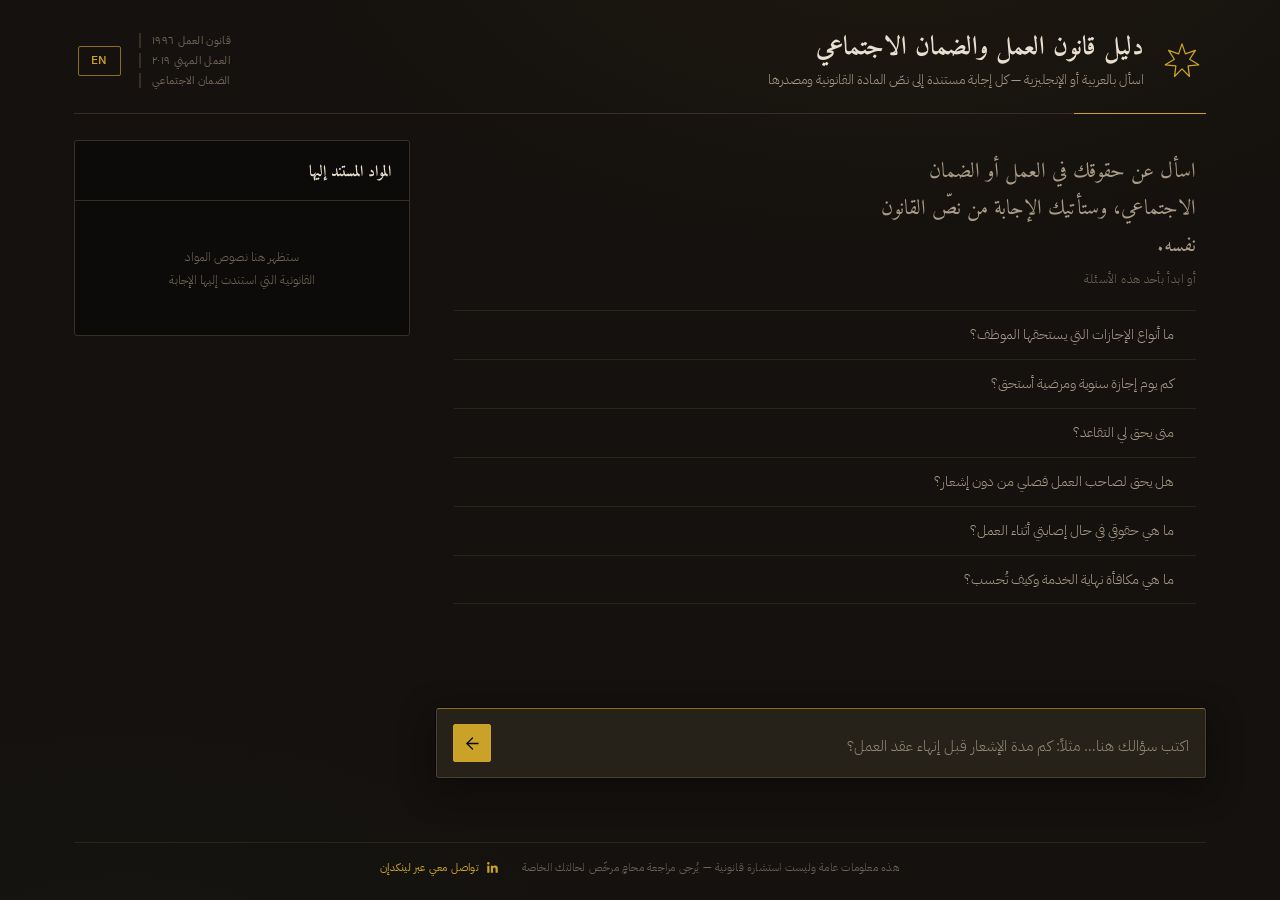
<file: frontend/index.html>
<!doctype html>
<html lang="ar" dir="rtl">
<head>
  <meta charset="utf-8" />
  <!-- viewport-fit=cover lets the safe-area-inset-* env() vars in style.css report
       real values on notched/home-indicator phones instead of 0, which is what the
       sticky composer dock needs to clear the home indicator. -->
  <meta name="viewport" content="width=device-width, initial-scale=1, viewport-fit=cover" />
  <title data-i18n="pageTitle">دليل قانون العمل والضمان الاجتماعي الأردني</title>
  <link rel="preconnect" href="https://fonts.googleapis.com" />
  <link rel="preconnect" href="https://fonts.gstatic.com" crossorigin />
  <link href="https://fonts.googleapis.com/css2?family=Amiri:wght@400;700&family=IBM+Plex+Sans+Arabic:wght@300;400;500;600&display=swap" rel="stylesheet" />
  <!-- ?v= is a cache buster. Without it the browser keeps serving the css/js it
       already has and a deploy looks like it silently did nothing. Bump on change. -->
  <link rel="stylesheet" href="style.css?v=18" />
</head>
<body>
  <div class="shell">

    <header class="masthead">
      <svg class="seal" viewBox="0 0 28 28" aria-hidden="true">
        <polygon points="14,2 16.39,9.04 23.38,6.52 19.36,12.78 25.70,16.67 18.30,17.43 19.21,24.81 14,19.5 8.79,24.81 9.70,17.43 2.30,16.67 8.64,12.78 4.62,6.52 11.61,9.04" />
      </svg>
      <div class="masthead-text">
        <h1 data-i18n="h1">دليل قانون العمل والضمان الاجتماعي</h1>
        <p class="tagline" data-i18n="tagline">اسأل بالعربية أو الإنجليزية — كل إجابة مستندة إلى نصّ المادة القانونية ومصدرها</p>
      </div>
      <div class="masthead-laws">
        <span data-i18n="lawLabor96">قانون العمل ١٩٩٦</span>
        <span data-i18n="lawProf19">العمل المهني ٢٠١٩</span>
        <span data-i18n="lawSsl">الضمان الاجتماعي</span>
      </div>
      <button type="button" id="lang-toggle" class="lang-toggle" aria-label="Switch to English" title="Switch to English">EN</button>
    </header>

    <div class="workspace">

      <section class="conversation">
        <div class="thread" id="thread" aria-live="polite"></div>

        <!-- Suggestions and the composer share one sticky dock so the chips always sit
             directly on the question bar, visible without scrolling. -->
        <div class="composer-dock">
        <div class="suggestions-dock" id="suggestions-dock" hidden></div>

        <form class="composer" id="composer">
          <button type="button" id="reset-btn" data-i18n-aria="resetLabel" data-i18n-title="resetTitle" aria-label="محادثة جديدة" title="بدء محادثة جديدة">
            <svg viewBox="0 0 24 24" width="15" height="15" fill="none" stroke="currentColor" stroke-width="1.7" stroke-linecap="round" stroke-linejoin="round">
              <polyline points="23 4 23 10 17 10"></polyline>
              <polyline points="1 20 1 14 7 14"></polyline>
              <path d="M3.51 9a9 9 0 0 1 14.85-3.36L23 10M1 14l4.64 4.36A9 9 0 0 0 20.49 15"></path>
            </svg>
            <span class="reset-label" data-i18n="resetLabel">محادثة جديدة</span>
          </button>
          <textarea
            id="question-input"
            data-i18n-placeholder="placeholder"
            placeholder="اكتب سؤالك هنا… مثلاً: كم مدة الإشعار قبل إنهاء عقد العمل؟"
            rows="1"
            required
          ></textarea>
          <button type="submit" id="send-btn" data-i18n-aria="sendAria" aria-label="إرسال">
            <svg viewBox="0 0 24 24" width="19" height="19" fill="none" stroke="currentColor" stroke-width="1.6" stroke-linecap="round" stroke-linejoin="round">
              <line x1="19" y1="12" x2="5" y2="12"></line>
              <polyline points="12 5 5 12 12 19"></polyline>
            </svg>
          </button>
        </form>
        </div>
      </section>

      <aside class="sources-rail" id="sources-rail">
        <header class="rail-head">
          <h2 data-i18n="railHead">المواد المستند إليها</h2>
          <span class="rail-count" id="rail-count"></span>
        </header>
        <div class="rail-body" id="rail-body"></div>
      </aside>

    </div>

    <footer class="site-footer">
      <p class="disclaimer" data-i18n="disclaimer">
        هذه معلومات عامة وليست استشارة قانونية — يُرجى مراجعة محامٍ مرخّص لحالتك الخاصة
      </p>
      <a
        class="contact-link"
        href="https://www.linkedin.com/in/muhannad-alsaleh-077047180/"
        target="_blank"
        rel="noopener noreferrer"
        data-i18n-aria="contactAria"
        aria-label="تواصل معي عبر لينكدإن"
      >
        <svg viewBox="0 0 24 24" width="15" height="15" fill="currentColor" aria-hidden="true">
          <path d="M20.45 20.45h-3.55v-5.57c0-1.33-.02-3.04-1.85-3.04-1.85 0-2.14 1.45-2.14 2.94v5.67H9.36V9h3.41v1.56h.05c.47-.9 1.63-1.85 3.36-1.85 3.6 0 4.27 2.37 4.27 5.45v6.29zM5.34 7.43a2.06 2.06 0 1 1 0-4.12 2.06 2.06 0 0 1 0 4.12zM7.12 20.45H3.56V9h3.56v11.45z"/>
        </svg>
        <span data-i18n="contactLabel">تواصل معي عبر لينكدإن</span>
      </a>
    </footer>

  </div>

  <script src="markdown.js?v=18"></script>
  <script src="app.js?v=18"></script>
</body>
</html>
</file>
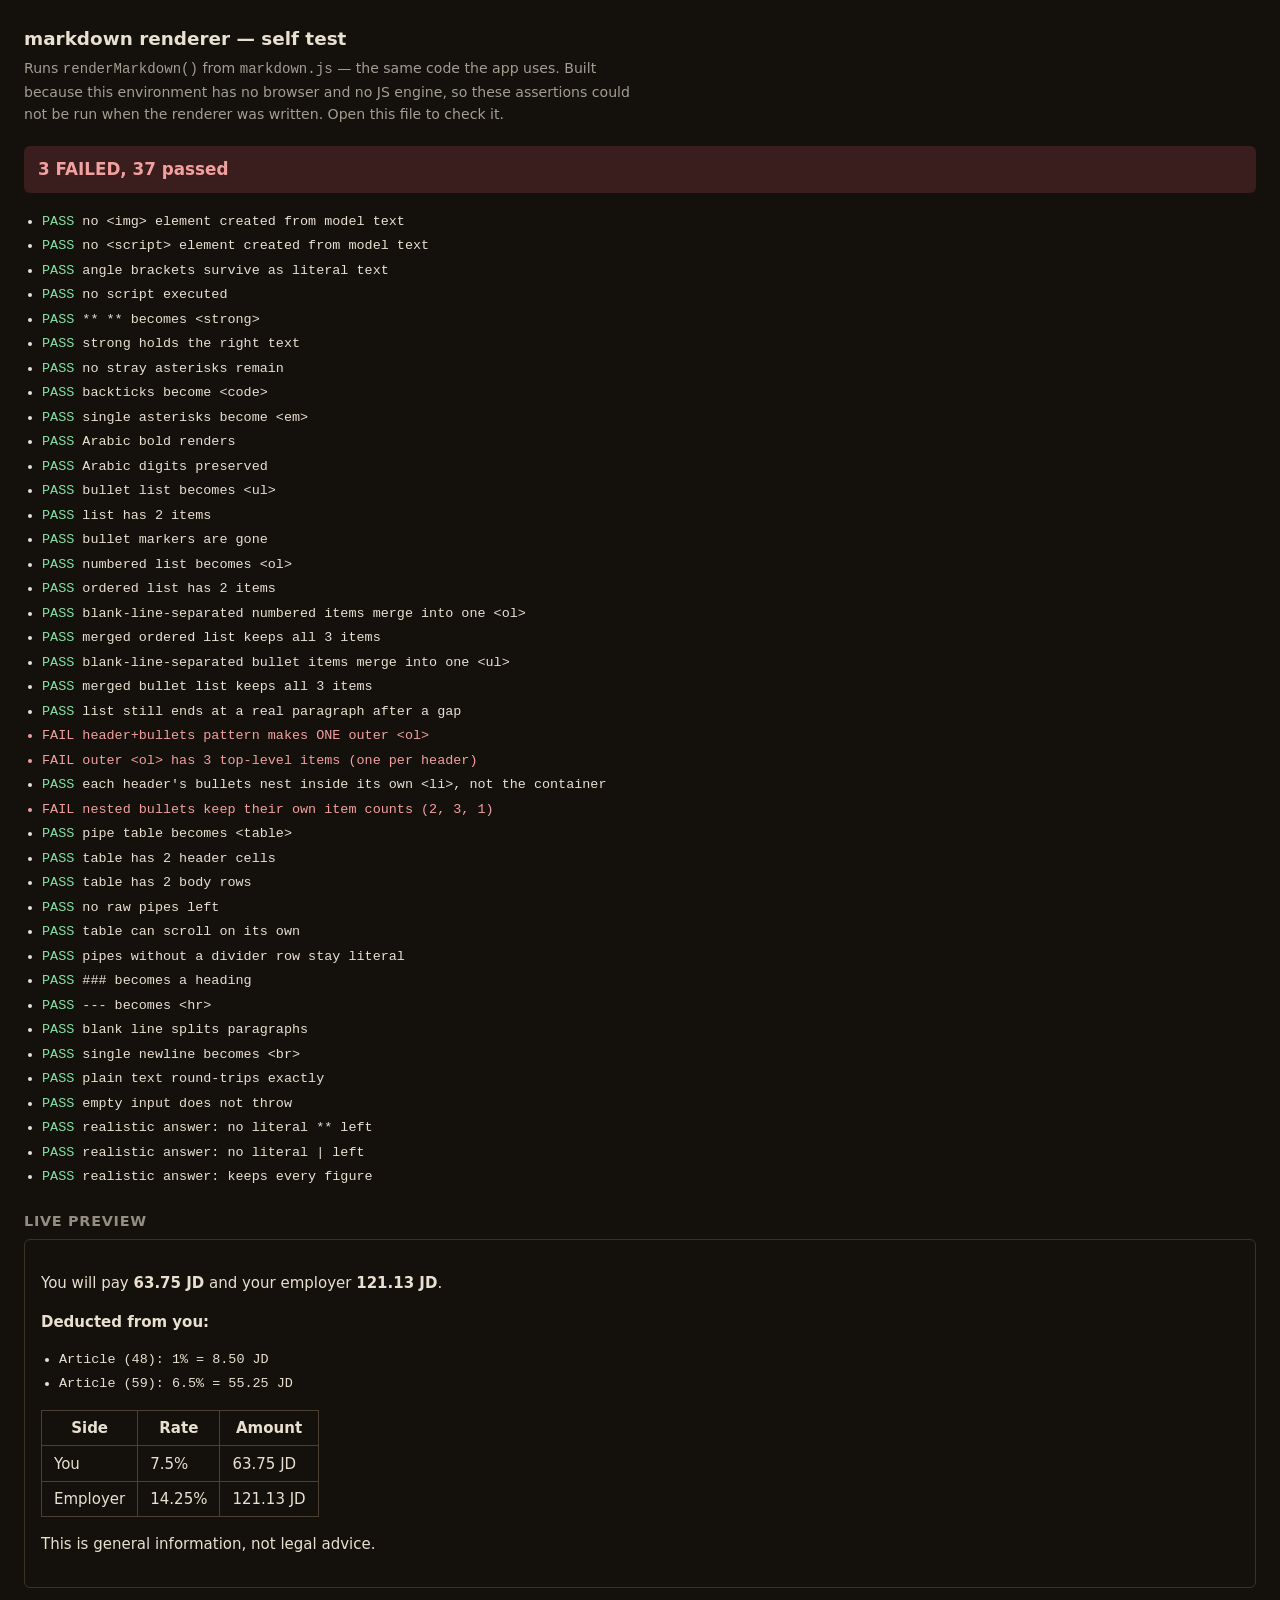
<file: frontend/render-test.html>
<!DOCTYPE html>
<html lang="en">
<head>
<meta charset="utf-8" />
<meta name="viewport" content="width=device-width, initial-scale=1" />
<title>markdown renderer — self test</title>
<style>
  body { font: 15px/1.6 system-ui, sans-serif; margin: 0; padding: 24px; background: #14110d; color: #e8e0d0; }
  h1 { font-size: 1.15rem; margin: 0 0 4px; }
  .note { opacity: .68; font-size: .88rem; margin: 0 0 20px; max-width: 70ch; }
  #summary { font-size: 1.05rem; font-weight: 600; padding: 10px 14px; border-radius: 6px; margin-bottom: 18px; }
  .ok { background: #1d3324; color: #86e0a6; }
  .bad { background: #3a1d1d; color: #f2a0a0; }
  li { margin-bottom: 3px; font-family: ui-monospace, monospace; font-size: .84rem; }
  li.p::before { content: "PASS  "; color: #86e0a6; }
  li.f::before { content: "FAIL  "; color: #f2a0a0; }
  li.f { color: #f2a0a0; }
  ul { padding-inline-start: 1.2em; }
  h2 { font-size: .9rem; text-transform: uppercase; letter-spacing: .05em; opacity: .6; margin: 22px 0 6px; }
  #preview { border: 1px solid #3a3227; border-radius: 6px; padding: 16px; }
  #preview table { border-collapse: collapse; }
  #preview th, #preview td { border: 1px solid #4a4034; padding: .35em .8em; }
</style>
</head>
<body>
<h1>markdown renderer — self test</h1>
<p class="note">
  Runs <code>renderMarkdown()</code> from <code>markdown.js</code> — the same code the app
  uses. Built because this environment has no browser and no JS engine, so these assertions
  could not be run when the renderer was written. Open this file to check it.
</p>
<div id="summary">running…</div>
<ul id="results"></ul>
<h2>Live preview</h2>
<div id="preview"></div>

<script src="markdown.js"></script>
<script>
const results = document.getElementById("results");
let pass = 0, fail = 0;

function render(md) {
  const d = document.createElement("div");
  renderMarkdown(md, d);
  return d;
}
function check(name, cond) {
  const li = document.createElement("li");
  li.className = cond ? "p" : "f";
  li.textContent = name;
  results.appendChild(li);
  cond ? pass++ : fail++;
}

/* --- the reason this exists: model output must never become markup ------- */
const hostile = 'Article 32 <img src=x onerror="window.__XSS=1"> and <script>window.__XSS=1<\/script>';
const h = render(hostile);
check("no <img> element created from model text", h.querySelectorAll("img").length === 0);
check("no <script> element created from model text", h.querySelectorAll("script").length === 0);
check("angle brackets survive as literal text", h.textContent.includes("<img src=x"));
check("no script executed", typeof window.__XSS === "undefined");

/* --- inline ------------------------------------------------------------- */
const b = render("**Employee total:** 7.5%");
check("** ** becomes <strong>", b.querySelector("strong") !== null);
check("strong holds the right text", b.querySelector("strong").textContent === "Employee total:");
check("no stray asterisks remain", !b.textContent.includes("*"));

const c = render("use `top_k` here");
check("backticks become <code>", c.querySelector("code") &&
      c.querySelector("code").textContent === "top_k");

const it = render("this is *emphasised* text");
check("single asterisks become <em>", it.querySelector("em") !== null);

/* --- Arabic ------------------------------------------------------------- */
const ar = render("**مجموع ما تؤديه المنشأة:** ١٤.٢٥٪");
check("Arabic bold renders", ar.querySelector("strong") &&
      ar.querySelector("strong").textContent === "مجموع ما تؤديه المنشأة:");
check("Arabic digits preserved", ar.textContent.includes("١٤.٢٥"));

/* --- lists -------------------------------------------------------------- */
const ul = render("- Article (48): 1%\n- Article (59): 6.5%");
check("bullet list becomes <ul>", ul.querySelector("ul") !== null);
check("list has 2 items", ul.querySelectorAll("li").length === 2);
check("bullet markers are gone", !ul.textContent.includes("- Article"));

const ol = render("1. First step\n2. Second step");
check("numbered list becomes <ol>", ol.querySelector("ol") !== null);
check("ordered list has 2 items", ol.querySelectorAll("li").length === 2);

/* regression: model writes each multi-sentence item as its own paragraph,
   separated by a blank line -- these must merge into ONE <ol>, or every
   <li> lands in its own list and the browser renders every marker as "1." */
const olGap = render(
  "1. إجازة سنوية: لك الحق في إجازة سنوية. (المادة 61)\n" +
  "\n" +
  "1. إجازة مرضية: لك الحق في إجازة مرضية. (المادة 65)\n" +
  "\n" +
  "1. إجازة إضافية: تشمل الإجازة المخصصة. (المادة 66)"
);
check("blank-line-separated numbered items merge into one <ol>", olGap.querySelectorAll("ol").length === 1);
check("merged ordered list keeps all 3 items", olGap.querySelectorAll("li").length === 3);

const ulGap = render("- Article (48): 1%\n\n- Article (59): 6.5%\n\n- Article (24): 2%");
check("blank-line-separated bullet items merge into one <ul>", ulGap.querySelectorAll("ul").length === 1);
check("merged bullet list keeps all 3 items", ulGap.querySelectorAll("li").length === 3);

const olThenPara = render("1. First\n\n2. Second\n\nNot a list item, just text.");
check("list still ends at a real paragraph after a gap", olThenPara.querySelectorAll("ol").length === 1
  && olThenPara.querySelectorAll("li").length === 2 && olThenPara.querySelectorAll("p").length === 1);

/* regression: the actual reported case -- a numbered header owns a bullet
   sublist elaborating it, then a blank line, then the next numbered header.
   The bullets must nest INSIDE the header's <li> so the outer <ol> stays
   open across all three headers and the browser numbers them 1, 2, 3. */
const nested = render(
  "1. الإجازة السنوية المدفوعة الأجر:\n" +
  "- أربعة عشر يوماً عن كل سنة خدمة.\n" +
  "- المادة (61) (أ).\n" +
  "\n" +
  "1. الإجازة المرضية:\n" +
  "- أربعة عشر يوماً بأجر كامل.\n" +
  "- يجوز تمديدها.\n" +
  "- المادة (65).\n" +
  "\n" +
  "1. الإجازة الإضافية:\n" +
  "- أربعة عشر يوماً بأجر."
);
check("header+bullets pattern makes ONE outer <ol>", nested.querySelectorAll(":scope > ol").length === 1
  && nested.querySelectorAll("ol").length === 1);
check("outer <ol> has 3 top-level items (one per header)",
  nested.querySelector("ol").children.length === 3);
check("each header's bullets nest inside its own <li>, not the container",
  Array.from(nested.querySelectorAll("ol > li")).every((li) => li.querySelector("ul") !== null)
  && nested.querySelectorAll(":scope > ul").length === 0);
check("nested bullets keep their own item counts (2, 3, 1)",
  Array.from(nested.querySelectorAll("ol > li")).map((li) => li.querySelectorAll("ul > li").length).join(",") === "2,3,1");

/* --- tables ------------------------------------------------------------- */
const tbl = render("| Article | Rate |\n|---|---|\n| 59 | 11% |\n| 24 | 2% |");
check("pipe table becomes <table>", tbl.querySelector("table") !== null);
check("table has 2 header cells", tbl.querySelectorAll("th").length === 2);
check("table has 2 body rows", tbl.querySelectorAll("tbody tr").length === 2);
check("no raw pipes left", !tbl.textContent.includes("|"));
check("table can scroll on its own", tbl.querySelector(".table-wrap") !== null);

const notTable = render("a | b | c");
check("pipes without a divider row stay literal", notTable.querySelector("table") === null);

/* --- blocks ------------------------------------------------------------- */
const hd = render("### Amount deducted");
check("### becomes a heading", hd.querySelector("h5, h4, h3") !== null);
const hr = render("above\n\n---\n\nbelow");
check("--- becomes <hr>", hr.querySelector("hr") !== null);

const para = render("Line one\nLine two\n\nSecond paragraph");
check("blank line splits paragraphs", para.querySelectorAll("p").length === 2);
check("single newline becomes <br>", para.querySelector("br") !== null);

/* --- plain text must survive untouched ---------------------------------- */
const plain = "ستحصل على ٧٥ دينار شهرياً.";
check("plain text round-trips exactly", render(plain).textContent === plain);
check("empty input does not throw", render("").textContent === "");

/* --- a realistic answer ------------------------------------------------- */
const real = [
  "You will pay **63.75 JD** and your employer **121.13 JD**.",
  "",
  "**Deducted from you:**",
  "- Article (48): 1% = 8.50 JD",
  "- Article (59): 6.5% = 55.25 JD",
  "",
  "| Side | Rate | Amount |",
  "|---|---|---|",
  "| You | 7.5% | 63.75 JD |",
  "| Employer | 14.25% | 121.13 JD |",
  "",
  "This is general information, not legal advice."
].join("\n");
const r = render(real);
check("realistic answer: no literal ** left", !r.textContent.includes("**"));
check("realistic answer: no literal | left", !r.textContent.includes("|"));
check("realistic answer: keeps every figure",
      ["63.75", "121.13", "8.50", "55.25", "7.5%", "14.25%"].every((n) => r.textContent.includes(n)));

document.getElementById("preview").appendChild(r);
const s = document.getElementById("summary");
s.textContent = fail === 0 ? `ALL ${pass} CHECKS PASSED` : `${fail} FAILED, ${pass} passed`;
s.className = fail === 0 ? "ok" : "bad";
</script>
</body>
</html>
</file>
<file: frontend/style.css>
/* Jordan Labor & Social Security Law assistant.
   Single committed visual world: a legal codex reading room -- basalt ground,
   parchment text, brass rules. Amiri (Bulaq/Amiria government-press Naskh) carries
   the law's voice; IBM Plex Sans Arabic carries the interface around it. */

:root {
  --void: #14110e;
  --void-deep: #0d0b09;
  --panel: #1e1a16;
  --panel-raised: #262119;
  --rule: #372f26;
  --rule-soft: #2a241d;

  --parchment: #e8dfd1;
  --parchment-dim: #a99b87;
  --parchment-faint: #6f6555;

  --brass: #c9a227;
  --brass-dim: #8a7020;
  --brass-glow: rgba(201, 162, 39, 0.12);

  --verdigris: #3e7a5e;
  --clay: #b5654a;
  --clay-tint: rgba(181, 101, 74, 0.13);

  --font-law: "Amiri", "Traditional Arabic", "Times New Roman", serif;
  --font-ui: "IBM Plex Sans Arabic", "Segoe UI", Tahoma, system-ui, sans-serif;
}

* {
  box-sizing: border-box;
  /* Mobile browsers flash a grey rectangle on every tap by default. Every
     interactive element below gets its own :active state as the replacement
     feedback, so this isn't losing the cue -- it's swapping a generic one
     that clashes with a dark parchment/brass palette for a deliberate one. */
  -webkit-tap-highlight-color: transparent;
}

html, body {
  margin: 0;
  padding: 0;
  background: var(--void);
  color: var(--parchment);
  font-family: var(--font-ui);
  font-weight: 300;
  -webkit-font-smoothing: antialiased;
}

body {
  background-image:
    radial-gradient(ellipse 900px 500px at 70% -10%, rgba(201, 162, 39, 0.055), transparent 70%),
    radial-gradient(ellipse 700px 400px at 10% 110%, rgba(62, 122, 94, 0.045), transparent 70%);
  background-attachment: fixed;
}

/* 1180px was a fixed cap regardless of viewport -- on a wide monitor that leaves
   roughly 40% of the screen as plain background on either side, which reads as
   unused rather than as intentional margin. clamp() lets the shell grow with the
   viewport up to 1560px; text measure is capped separately below (.answer .body,
   .question p) so the *extra* width goes to breathing room and a wider sources
   rail, not to unreadably long lines of prose. */
.shell {
  max-width: clamp(1180px, 84vw, 1560px);
  margin: 0 auto;
  min-height: 100vh;
  /* 100vh on mobile Safari/Chrome is the LARGEST possible viewport (address bar
     hidden), not the current one -- the page loads taller than the visible area
     and then visibly jumps as the bar shows/hides while scrolling. dvh tracks the
     actual visible viewport; unsupported browsers just keep the vh line above. */
  min-height: 100dvh;
  padding: 0 24px;
  display: flex;
  flex-direction: column;
}

/* ---------------- Masthead ---------------- */

.masthead {
  display: flex;
  align-items: center;
  gap: 18px;
  padding: 30px 4px 22px;
  border-bottom: 1px solid var(--rule);
  position: relative;
}

.masthead::after {
  content: "";
  position: absolute;
  bottom: -1px;
  inset-inline-start: 0;
  width: 132px;
  height: 1px;
  background: var(--brass);
}

.seal {
  width: 40px;
  height: 40px;
  flex-shrink: 0;
  fill: none;
  stroke: var(--brass);
  stroke-width: 0.9;
  stroke-linejoin: round;
}

.masthead-text { flex: 1; min-width: 0; }

.masthead h1 {
  font-family: var(--font-law);
  font-weight: 700;
  font-size: 1.62rem;
  line-height: 1.35;
  margin: 0 0 5px;
  color: var(--parchment);
  letter-spacing: 0;
}

.tagline {
  margin: 0;
  font-size: 0.83rem;
  font-weight: 300;
  line-height: 1.6;
  color: var(--parchment-dim);
}

.masthead-laws {
  display: flex;
  flex-direction: column;
  gap: 5px;
  flex-shrink: 0;
  text-align: end;
}

.masthead-laws span {
  font-size: 0.66rem;
  font-weight: 400;
  letter-spacing: 0.03em;
  color: var(--parchment-faint);
  padding-inline-end: 11px;
  border-inline-end: 2px solid var(--rule);
}

.lang-toggle {
  flex-shrink: 0;
  height: 30px;
  padding: 0 12px;
  display: inline-flex;
  align-items: center;
  justify-content: center;
  font-family: var(--font-ui);
  font-size: 0.72rem;
  font-weight: 500;
  letter-spacing: 0.04em;
  color: var(--brass);
  background: transparent;
  border: 1px solid var(--brass-dim);
  border-radius: 2px;
  cursor: pointer;
  transition: background 0.18s ease, color 0.18s ease;
}

.lang-toggle:hover,
.lang-toggle:active { background: var(--brass-glow); }

.lang-toggle:focus-visible {
  outline: 1px solid var(--brass);
  outline-offset: 2px;
}

/* ---------------- Workspace ---------------- */

.workspace {
  flex: 1;
  display: flex;
  align-items: flex-start;
  gap: 26px;
  padding: 26px 0 20px;
}

.conversation {
  flex: 1 1 60%;
  display: flex;
  flex-direction: column;
  min-width: 0;
}

/* The page itself scrolls -- no inner scroll box. Legal answers run long, and
   reading them inside a cropped pane is miserable. */
.thread {
  flex: 1;
  padding-block: 4px 26px;
  padding-inline: 6px 14px;
  display: flex;
  flex-direction: column;
  gap: 32px;
  min-height: 46vh;
}

/* ---------------- Thread entries ---------------- */

.entry-label {
  font-size: 0.63rem;
  font-weight: 500;
  letter-spacing: 0.12em;
  color: var(--parchment-faint);
  margin-bottom: 7px;
}

/* Logical properties resolve against this element's own dir attribute (set per-message
   in app.js by isArabic(), independent of the page's overall UI language), so one rule
   correctly mirrors both an Arabic and an English question without a [dir="ltr"] override. */
.question {
  border-inline-start: 2px solid var(--brass);
  padding-inline-start: 15px;
  text-align: start;
}

.question p {
  margin: 0;
  font-size: 1rem;
  font-weight: 400;
  line-height: 1.7;
  color: var(--parchment);
  max-width: 70ch;
}

.answer {
  padding-inline-start: 17px;
  text-align: start;
}

.answer .body {
  font-family: var(--font-law);
  font-size: 1.19rem;
  line-height: 2.05;
  color: var(--parchment);
  /* Was pre-wrap, when the answer was one text node. renderMarkdown() now emits real
     block elements, and pre-wrap would add the source newlines on top of their margins. */
  white-space: normal;
  word-wrap: break-word;
  /* Caps the line, not the column -- the wider .shell above would otherwise stretch
     prose to 150+ characters a line on a large monitor. */
  max-width: 70ch;
}

.answer[dir="ltr"] .body {
  font-size: 1.06rem;
  line-height: 1.85;
  max-width: 76ch;
}

/* Rendered markdown inside an answer. Spacing is set with margins on the block
   elements themselves rather than on .body, so the first and last child sit flush
   against the label and the actions row. */
.answer .body > * { margin: 0; }
.answer .body > * + * { margin-top: 0.85em; }

.answer .body strong { font-weight: 600; color: var(--gold, var(--parchment)); }
.answer .body em { font-style: italic; }

.answer .body code {
  font-family: var(--font-ui), monospace;
  font-size: 0.86em;
  padding: 0.1em 0.36em;
  border-radius: 3px;
  background: rgba(255, 255, 255, 0.07);
}

/* Same font and size as the surrounding paragraph text -- headings used to switch
   to --font-ui at a smaller size, which read as a different typographic system
   dropped into the middle of an answer. Bold weight alone is enough to mark
   structure without the jump. */
.answer .body h3,
.answer .body h4,
.answer .body h5,
.answer .body h6 {
  font-family: inherit;
  font-size: 1em;
  font-weight: 700;
  line-height: inherit;
}

.answer .body ul,
.answer .body ol {
  padding-inline-start: 1.5em;
}

.answer .body li + li { margin-top: 0.3em; }

.answer .body hr {
  border: 0;
  border-top: 1px solid rgba(255, 255, 255, 0.14);
}

/* Tables scroll inside their own box so a wide one never scrolls the page sideways. */
.answer .body .table-wrap {
  overflow-x: auto;
  max-width: 100%;
}

.answer .body table {
  border-collapse: collapse;
  font-size: 0.94em;
  line-height: 1.65;
}

.answer .body th,
.answer .body td {
  padding: 0.42em 0.85em;
  border: 1px solid rgba(255, 255, 255, 0.14);
  text-align: start;
  /* Figures in a column line up regardless of glyph widths. */
  font-variant-numeric: tabular-nums;
}

.answer .body th {
  font-family: var(--font-ui);
  font-size: 0.85em;
  font-weight: 600;
  background: rgba(255, 255, 255, 0.05);
}

.answer-actions {
  margin-top: 14px;
  display: flex;
  gap: 9px;
  flex-wrap: wrap;
}

.cite-btn {
  font-family: var(--font-ui);
  font-size: 0.71rem;
  font-weight: 400;
  letter-spacing: 0.02em;
  color: var(--brass);
  background: transparent;
  border: 1px solid var(--brass-dim);
  border-radius: 2px;
  padding: 6px 13px;
  cursor: pointer;
  transition: background 0.18s ease, color 0.18s ease;
}

.cite-btn:hover,
.cite-btn:active { background: var(--brass-glow); }

.thinking {
  font-size: 0.85rem;
  color: var(--parchment-faint);
  font-style: normal;
  letter-spacing: 0.02em;
  padding-inline-start: 17px;
}

.thinking::after {
  content: "";
  animation: dots 1.4s steps(4, end) infinite;
}

@keyframes dots {
  0%   { content: ""; }
  25%  { content: "·"; }
  50%  { content: "··"; }
  75%  { content: "···"; }
}

.failure {
  border-inline-start: 2px solid var(--clay);
  padding-inline-start: 15px;
  background: var(--clay-tint);
  padding-top: 11px;
  padding-bottom: 11px;
  font-size: 0.88rem;
  color: #e0a891;
}

/* ---------------- Empty state ---------------- */

.opening {
  margin: auto 0;
  padding: 10px 4px;
}

.opening h2 {
  font-family: var(--font-law);
  font-weight: 400;
  font-size: 1.32rem;
  line-height: 1.75;
  color: var(--parchment-dim);
  margin: 0 0 5px;
  max-width: 30ch;
}

.opening .hint {
  font-size: 0.76rem;
  color: var(--parchment-faint);
  letter-spacing: 0.03em;
  margin: 0 0 22px;
}

.seeds { display: flex; flex-direction: column; gap: 1px; }

.seed {
  font-family: var(--font-ui);
  font-size: 0.87rem;
  font-weight: 300;
  text-align: start;
  color: var(--parchment-dim);
  background: transparent;
  border: none;
  border-top: 1px solid var(--rule-soft);
  padding-block: 13px;
  padding-inline: 2px 0;
  cursor: pointer;
  transition: color 0.18s ease, padding 0.18s ease;
  position: relative;
}

.seeds .seed:last-child { border-bottom: 1px solid var(--rule-soft); }

/* The arrow's direction should match the way the line reads, not stay a fixed glyph --
   otherwise an English (LTR) row would show a chevron pointing backwards. */
.seed::before {
  content: "←";
  color: var(--brass);
  opacity: 0;
  margin-inline-end: 9px;
  transition: opacity 0.18s ease;
}

html[dir="ltr"] .seed::before { content: "→"; }

.seed:hover,
.seed:active { color: var(--parchment); padding-inline-start: 5px; }
.seed:hover::before,
.seed:active::before { opacity: 1; }

/* ---------------- Composer ---------------- */

/* Pinned to the viewport bottom so it stays reachable however far you scroll. */
/* Suggestions + composer travel together. The dock owns the sticky positioning so the
   chips ride directly on top of the question bar and stay on screen at any scroll
   position -- which is what removed the need for any chip scroll-into-view logic. */
.composer-dock {
  position: sticky;
  /* env() is 0 on non-notched devices/desktop, so this degrades to the plain
     14px everywhere else -- only iPhones with a home indicator actually need
     the extra clearance, and viewport-fit=cover in index.html is what makes
     the env() value non-zero there at all. */
  bottom: calc(14px + env(safe-area-inset-bottom, 0px));
  z-index: 5;
  display: flex;
  flex-direction: column;
  gap: 9px;
}

/* Raised deliberately. On --panel with a --rule border this sat only a few shades off
   the --void page ground and read as part of the background rather than as the thing you
   type into. It now uses the raised surface, a brighter border, and a brass hairline
   along the top edge so the input has a visible leading edge at any scroll position. */
.composer {
  display: flex;
  align-items: flex-end;
  gap: 11px;
  padding: 15px 16px;
  background: var(--panel-raised);
  border: 1px solid #4a4032;
  border-top: 1px solid var(--brass-dim);
  border-radius: 3px;
  box-shadow: 0 10px 32px rgba(13, 11, 9, 0.85), 0 0 0 1px rgba(0, 0, 0, 0.35);
  transition: border-color 0.18s ease, box-shadow 0.18s ease;
}

.composer:focus-within {
  border-color: var(--brass-dim);
  border-top-color: var(--brass);
  box-shadow: 0 10px 32px rgba(13, 11, 9, 0.85), 0 0 0 1px var(--brass-glow);
}

#question-input {
  flex: 1;
  resize: none;
  font-family: var(--font-ui);
  font-size: 0.95rem;
  font-weight: 300;
  line-height: 1.65;
  color: var(--parchment);
  background: transparent;
  border: none;
  outline: none;
  max-height: 150px;
  padding: 3px 0;
}

/* --parchment-faint on the raised surface was near-invisible; the placeholder is the
   only cue telling you this is where you type. */
#question-input::placeholder { color: var(--parchment-dim); opacity: 0.85; }

/* Filled rather than outlined: it is the primary action in the row, and against a raised
   composer an outlined button no longer separated from the secondary one beside it. */
#send-btn {
  flex-shrink: 0;
  width: 38px;
  height: 38px;
  display: flex;
  align-items: center;
  justify-content: center;
  background: var(--brass);
  color: var(--void-deep);
  border: 1px solid var(--brass);
  border-radius: 2px;
  cursor: pointer;
  transition: background 0.18s ease, opacity 0.18s ease, filter 0.18s ease;
}

#send-btn:not(:disabled):hover,
#send-btn:not(:disabled):active { filter: brightness(1.12); }

#send-btn:focus-visible {
  outline: 1px solid var(--brass);
  outline-offset: 2px;
}

#send-btn:disabled { opacity: 0.35; cursor: not-allowed; }

/* Still secondary to send, but it was icon-only in a dim outline and read as decoration
   rather than a control. It now carries its label, so what it does is legible without
   hovering for a tooltip. Hidden until there is a conversation to reset (body.reading);
   resetting an empty thread has nothing to do. */
#reset-btn {
  flex-shrink: 0;
  height: 38px;
  padding: 0 12px;
  display: none;
  align-items: center;
  gap: 7px;
  font-family: var(--font-ui);
  font-size: 0.78rem;
  font-weight: 400;
  white-space: nowrap;
  background: var(--panel);
  color: var(--parchment-dim);
  border: 1px solid #4a4032;
  border-radius: 2px;
  cursor: pointer;
  transition: border-color 0.18s ease, color 0.18s ease,
              background 0.18s ease, opacity 0.18s ease;
}

body.reading #reset-btn { display: inline-flex; }

#reset-btn:not(:disabled):hover,
#reset-btn:not(:disabled):active {
  border-color: var(--clay);
  color: var(--parchment);
  background: var(--clay-tint);
}

#reset-btn:focus-visible {
  outline: 1px solid var(--brass-dim);
  outline-offset: 2px;
}

#reset-btn:disabled { opacity: 0.3; cursor: not-allowed; }

/* The label is the point of the change, but it is the first thing to go when the row
   gets tight -- the icon plus the title attribute still carry the meaning. */
@media (max-width: 560px) {
  .reset-label { display: none; }
  #reset-btn { padding: 0; width: 38px; justify-content: center; }
}

/* ---------------- Sources rail ---------------- */

/* Follows you down the page so the cited articles stay beside the answer. */
.sources-rail {
  position: sticky;
  top: 20px;
  /* Grows with the wider .shell, capped so it never crowds the conversation column. */
  flex: 0 0 clamp(336px, 24vw, 400px);
  display: flex;
  flex-direction: column;
  background: var(--void-deep);
  border: 1px solid var(--rule);
  border-radius: 3px;
  max-height: calc(100vh - 40px);
}

.rail-head {
  display: flex;
  align-items: baseline;
  justify-content: space-between;
  gap: 10px;
  padding: 17px 18px 14px;
  border-bottom: 1px solid var(--rule);
}

.rail-head h2 {
  font-family: var(--font-law);
  font-weight: 700;
  font-size: 0.98rem;
  margin: 0;
  color: var(--parchment);
}

.rail-count {
  font-size: 0.7rem;
  color: var(--brass);
  letter-spacing: 0.04em;
}

.rail-body {
  flex: 1;
  overflow-y: auto;
  padding: 14px;
  display: flex;
  flex-direction: column;
  gap: 11px;
}

.rail-empty {
  margin: auto;
  text-align: center;
  font-size: 0.78rem;
  line-height: 1.85;
  color: var(--parchment-faint);
  padding: 30px 16px;
  max-width: 26ch;
}

/* ---------------- Article cards ---------------- */

.article-card {
  background: var(--panel);
  border: 1px solid var(--rule-soft);
  border-radius: 2px;
  padding: 13px 14px;
  transition: border-color 0.18s ease;
}

.article-card:hover,
.article-card:active { border-color: var(--rule); }

.card-top {
  display: flex;
  align-items: center;
  gap: 10px;
  margin-bottom: 9px;
  padding-bottom: 9px;
  border-bottom: 1px solid var(--rule-soft);
}

.card-numeral {
  font-family: var(--font-law);
  font-weight: 700;
  font-size: 1.42rem;
  line-height: 1;
  color: var(--brass);
  flex-shrink: 0;
}

.card-meta { flex: 1; min-width: 0; }

.card-law {
  font-size: 0.73rem;
  font-weight: 500;
  color: var(--parchment);
  line-height: 1.4;
}

.card-article-label {
  font-size: 0.63rem;
  color: var(--parchment-faint);
  letter-spacing: 0.04em;
}

.lang-chip {
  flex-shrink: 0;
  font-size: 0.58rem;
  font-weight: 500;
  letter-spacing: 0.06em;
  padding: 3px 7px;
  border-radius: 2px;
  border: 1px solid var(--rule);
  color: var(--parchment-faint);
}

.lang-chip.ar { color: var(--verdigris); border-color: rgba(62, 122, 94, 0.4); }

.card-text {
  font-family: var(--font-law);
  font-size: 0.92rem;
  line-height: 1.9;
  color: var(--parchment-dim);
  max-height: 8.4em;
  overflow: hidden;
  position: relative;
  white-space: pre-wrap;
  word-wrap: break-word;
}

.card-text.expanded { max-height: none; }

.card-text:not(.expanded)::after {
  content: "";
  position: absolute;
  bottom: 0;
  left: 0;
  right: 0;
  height: 2.4em;
  background: linear-gradient(to bottom, transparent, var(--panel));
}

.card-text[dir="ltr"] {
  font-family: var(--font-ui);
  font-size: 0.8rem;
  line-height: 1.75;
  text-align: left;
}

.card-more {
  margin-top: 8px;
  font-family: var(--font-ui);
  font-size: 0.67rem;
  color: var(--brass);
  background: none;
  border: none;
  padding: 0;
  cursor: pointer;
  letter-spacing: 0.03em;
}

.card-more:hover,
.card-more:active { text-decoration: underline; }

/* ---------------- Footer ---------------- */

.site-footer {
  display: flex;
  align-items: center;
  justify-content: center;
  flex-wrap: wrap;
  gap: 6px 22px;
  padding: 16px 0 24px;
  border-top: 1px solid var(--rule-soft);
}

.disclaimer {
  margin: 0;
  text-align: center;
  font-size: 0.7rem;
  font-weight: 300;
  letter-spacing: 0.02em;
  color: var(--parchment-faint);
}

.contact-link {
  flex-shrink: 0;
  display: inline-flex;
  align-items: center;
  gap: 6px;
  font-size: 0.7rem;
  font-weight: 400;
  letter-spacing: 0.02em;
  color: var(--brass);
  text-decoration: none;
  white-space: nowrap;
  transition: color 0.18s ease;
}

.contact-link:hover,
.contact-link:active { color: var(--parchment); }

.contact-link:focus-visible {
  outline: 1px solid var(--brass);
  outline-offset: 2px;
}

/* ---------------- Scrollbars ---------------- */

.rail-body::-webkit-scrollbar { width: 6px; }
.rail-body::-webkit-scrollbar-track { background: transparent; }
.rail-body::-webkit-scrollbar-thumb {
  background: var(--rule);
  border-radius: 3px;
}
.rail-body::-webkit-scrollbar-thumb:hover { background: var(--brass-dim); }

/* ---------------- Responsive ---------------- */

@media (max-width: 900px) {
  .shell { padding: 0 16px; }

  .masthead { flex-wrap: wrap; gap: 14px; padding-top: 22px; }
  .masthead-laws { flex-direction: row; flex-wrap: wrap; gap: 8px; width: 100%; text-align: start; }
  .masthead-laws span { border-inline-end: none; border-inline-start: 2px solid var(--rule); padding-inline-end: 0; padding-inline-start: 9px; }

  .workspace { flex-direction: column; gap: 20px; }
  .thread { min-height: 40vh; }
  /* Stacked below the conversation on narrow screens -- sticky would trap it offscreen. */
  .sources-rail { position: static; flex: none; max-height: 460px; width: 100%; }

  /* iOS Safari auto-zooms the page on focusing any input styled under 16px --
     the composer's 0.95rem (~15.2px) crosses that line. This is the one iOS
     input-zoom threshold, not a design choice, so it's overridden here rather
     than raised for every viewport. */
  #question-input { font-size: 16px; }

  /* 38px send/reset buttons and a 30px lang toggle are under Apple's 44px and
     Material's 48px minimum touch target guidance -- comfortable with a mouse
     cursor, fiddly with a fingertip. Widened for touch, not just decoration. */
  #send-btn { width: 44px; height: 44px; }
  #reset-btn { height: 44px; }
  body.reading #reset-btn { width: 44px; }
  .lang-toggle { height: 36px; padding: 0 14px; }
}

/* Phones specifically, not just "not-desktop" -- the 900px block above already
   handles the tablet-width layout switch (stacked rail); this tightens spacing
   and type further for screens narrow enough that the 900px numbers still feel
   loose (iPhone SE/mini-class widths and smaller). */
@media (max-width: 480px) {
  .shell { padding: 0 12px; }

  .masthead { gap: 10px; padding-top: 18px; }
  .masthead h1 { font-size: 1.32rem; }
  .tagline { font-size: 0.78rem; }
  .masthead-laws span { font-size: 0.62rem; }

  .composer { padding: 12px 12px; gap: 8px; }

  .opening h2 { font-size: 1.14rem; }

  /* 70ch/76ch measures are moot once the viewport itself is narrower than that,
     but the Amiri body copy's line-height (2.05) was tuned against a wider
     column -- unchanged here, since dense Arabic legal prose reads better with
     more vertical air, not less, on a small screen too. */
  .answer .body { font-size: 1.08rem; }
  .answer[dir="ltr"] .body { font-size: 0.98rem; }
}

@media (prefers-reduced-motion: reduce) {
  * { transition: none !important; animation: none !important; }
}


/* ---------------- Reading mode ----------------
   Answers roughly doubled in length when the Coverage rules landed (mean 463 ->
   831 chars), and they now carry per-article structure instead of one paragraph.
   The masthead is a landing device: it introduces the tool before the first
   question and is pure overhead afterwards. Once a conversation starts, collapse
   it and reclaim the vertical space for the answer.

   Deliberately not `position: sticky` -- a pinned header would keep costing the
   same pixels it is being shrunk to save. */

.masthead {
  transition: padding 220ms ease;
}

body.reading .masthead {
  padding-top: 14px;
  padding-bottom: 12px;
}

body.reading .seal {
  width: 26px;
  height: 26px;
}

body.reading .masthead h1 {
  font-size: 1.12rem;
  margin-bottom: 0;
}

/* The tagline explains the tool; the law chips list the corpus. Both have done
   their job by the time an answer is on screen. */
body.reading .tagline,
body.reading .masthead-laws {
  display: none;
}

body.reading .workspace {
  padding-top: 16px;
}

/* min-height reserves space for an empty thread so the opening screen is not
   cramped. Once there is real content it only pushes the answer down. */
body.reading .thread {
  min-height: 0;
}

/* The dock (suggestions + composer) is sticky at the viewport bottom and floats over
   the thread. Without clearance the final lines of an answer sit underneath it and read
   as missing rather than as scrolled-off. The height changes as chips come and go, so
   syncDockClearance() in app.js keeps --dock-clearance in step; the fallback covers the
   composer alone, before any measurement has run. */
.thread {
  padding-bottom: var(--dock-clearance, 92px);
}


/* ---------------- Follow-up suggestions ----------------
   Docked directly above the question bar rather than inside the answer. They belong to
   what you'd type next, so they sit with the input, not with the legal text -- and
   because the dock is sticky they are always on screen, which is what let the chip
   scroll-into-view logic go away entirely.

   They read as an offer, not as part of the answer, so they stay on the quieter end of
   the palette -- no brass fill, no weight. Nothing here may look like a citation. */

.suggestions-dock {
  background: var(--panel-raised);
  border: 1px solid #443a2d;
  border-radius: 3px;
  padding: 11px 14px;
  box-shadow: 0 8px 26px rgba(13, 11, 9, 0.7);
  /* Suggestions arrive ~1-2s after the answer. Fading in rather than popping keeps
     that from reading as a layout glitch. */
  animation: suggestions-in 260ms ease both;
}

.suggestions-dock[hidden] { display: none; }

@keyframes suggestions-in {
  from { opacity: 0; transform: translateY(4px); }
  to   { opacity: 1; transform: none; }
}

.suggestions-label {
  font-size: 0.63rem;
  font-weight: 500;
  letter-spacing: 0.12em;
  color: var(--parchment-faint);
  margin-bottom: 10px;
}

.suggestion-row {
  display: flex;
  flex-wrap: wrap;
  gap: 8px;
}

.suggestion {
  font-family: inherit;
  font-size: 0.8rem;
  font-weight: 300;
  line-height: 1.5;
  text-align: start;
  color: var(--parchment-dim);
  background: transparent;
  border: 1px solid var(--rule);
  border-radius: 2px;
  padding: 8px 13px;
  cursor: pointer;
  transition: border-color 160ms ease, color 160ms ease, background 160ms ease;
  max-width: 100%;
}

.suggestion:hover,
.suggestion:active,
.suggestion:focus-visible {
  border-color: var(--brass-dim);
  color: var(--parchment);
  background: rgba(201, 162, 39, 0.05);
}

.suggestion:focus-visible {
  outline: 1px solid var(--brass-dim);
  outline-offset: 2px;
}

@media (max-width: 900px) {
  /* Stacked full-width on narrow screens -- three wrapped chips of Arabic text
     shred into unreadable fragments otherwise. */
  .suggestion { width: 100%; }
}
</file>
